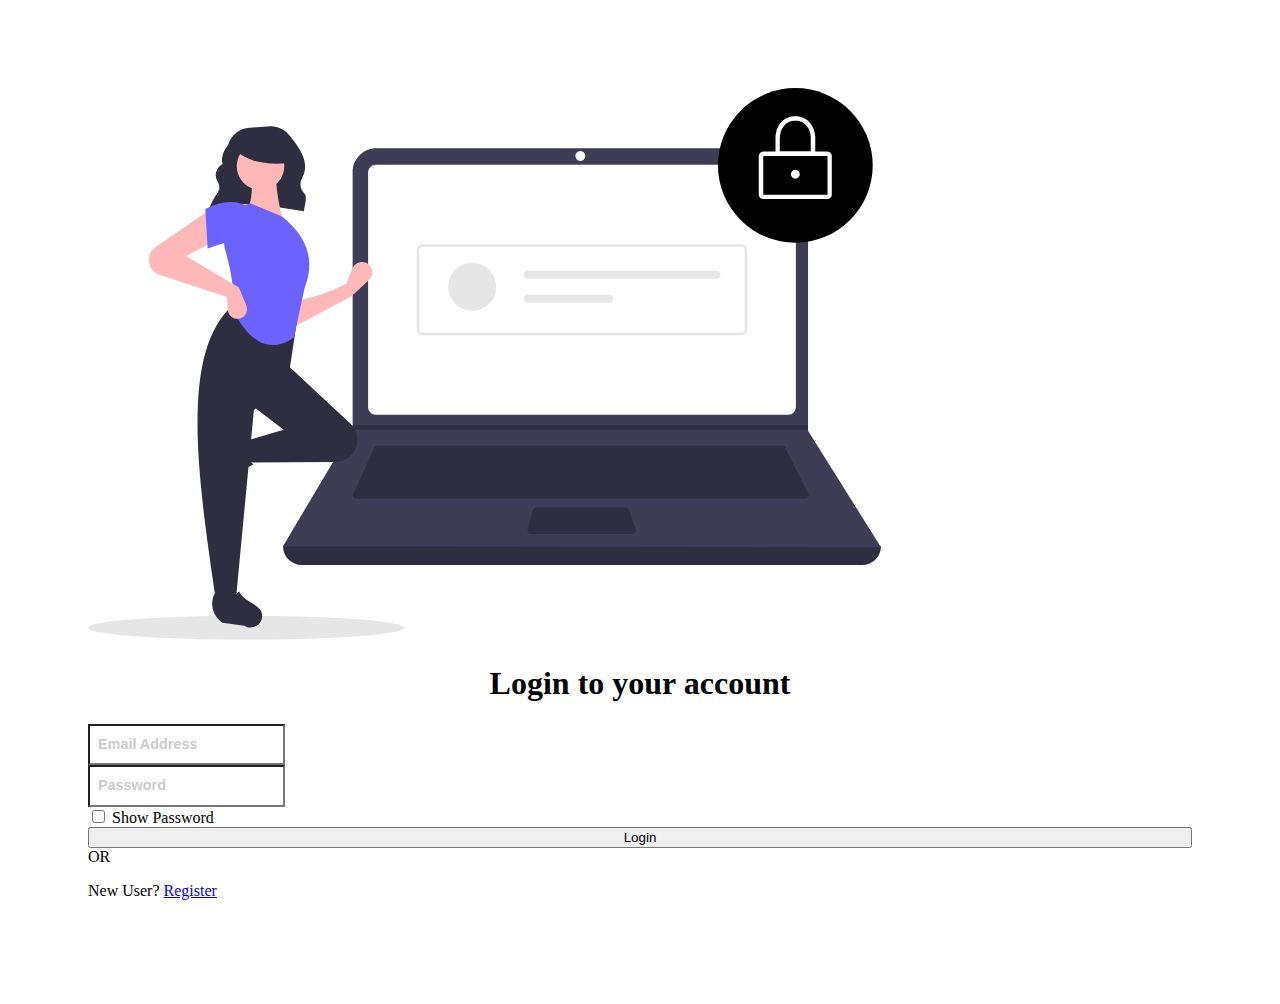
<file: index.html>
<!DOCTYPE html>
<html lang="en">

<head>
    <meta charset="UTF-8">
    <meta http-equiv="X-UA-Compatible" content="IE=edge">
    <meta name="viewport" content="width=device-width, initial-scale=1.0">

    <title>Login</title>

    <!-- Bootsrap CSS And JQuery Libs -->
    <link href="https://cdn.jsdelivr.net/npm/bootstrap@5.0.0-beta2/dist/css/bootstrap.min.css" rel="stylesheet"
        integrity="sha384-BmbxuPwQa2lc/FVzBcNJ7UAyJxM6wuqIj61tLrc4wSX0szH/Ev+nYRRuWlolflfl" crossorigin="anonymous">
    <script src="https://code.jquery.com/jquery-3.5.1.slim.min.js"
        integrity="sha384-DfXdz2htPH0lsSSs5nCTpuj/zy4C+OGpamoFVy38MVBnE+IbbVYUew+OrCXaRkfj"
        crossorigin="anonymous"></script>
    <link href="https://unpkg.com/aos@2.3.1/dist/aos.css" rel="stylesheet">
    <link href="./css/loginStyles.css" rel="stylesheet">

</head>

<body>

    <div class="container">
        <div class="row py-5 mt-7 align-items-center">

            <!-- Side Image And Login To your account Text -->
            <div class="col-md-5 pr-lg-5 mb-5 mb-md-0">
                <img src="./images/login.png" alt="" class="img-fluid mb-3 p-1 d-none d-md-block">
                <h1 style="text-align: center;">Login to your account</h1>
            </div>

            <!-- Login Form Inputs  -->
            <div class="col-md-7 col-lg-6 ml-auto">
                <div class="row">

                    <!-- Email -->
                    <div class="input-group col-lg-6 mb-4">
                        <input id="custEmail" type="email" name="custEmail" placeholder="Email Address"
                            class="form-control bg-white border-left-0 border-md">
                    </div>

                    <!-- Password -->
                    <div class="input-group col-lg-6 mb-4">
                        <input id="custPassword" type="password" name="custPassword" placeholder="Password"
                            class="form-control bg-white border-left-0 border-md">
                    </div>

                    <div class="input-group col-lg-6 mb-4">
                        <div class="form-check">
                            <input class="form-check-input" type="checkbox" onclick="showHidePassword()">
                            <label class="form-check-label">
                                Show Password
                            </label>
                        </div>
                    </div>

                    <!-- Error Msg (Invalid Inputs) -->
                    <div class="ms-1 mb-3" style="font-size: 1.2rem; color: red; display: none;" id="errorMsg">
                        Hello There is
                        an error
                    </div>

                    <!-- Submit Button -->
                    <div class="form-group col-lg-12 mx-auto mb-0">
                        <button class="btn btn-dark btn-block p-2" onclick="loginUser()" id="loginButton">
                            <span class="font-weight-bold">Login </span>
                        </button>
                    </div>

                    <!-- Divider Text -->
                    <div class="form-group col-lg-12 mx-auto d-flex align-items-center my-4">
                        <div class="border-bottom w-100 ml-5"></div>
                        <span class="px-2 small text-muted font-weight-bold text-muted">OR</span>
                        <div class="border-bottom w-100 mr-5"></div>
                    </div>

                    <!-- New User? Register Link -->
                    <div class="text-center w-100">
                        <p class="text-muted font-weight-bold">New User? <a href="register.html"
                                class="text-primary ml-2">Register</a></p>
                    </div>
                </div>
            </div>
        </div>
    </div>

    <!-- Bootsrap And JQuery Libs -->
    <script src="https://cdn.jsdelivr.net/npm/bootstrap@5.0.0-beta2/dist/js/bootstrap.bundle.min.js"
        integrity="sha384-b5kHyXgcpbZJO/tY9Ul7kGkf1S0CWuKcCD38l8YkeH8z8QjE0GmW1gYU5S9FOnJ0"
        crossorigin="anonymous"></script>

    <!-- Custom Scripts -->
    <script>

        // On Focus Of Any Input Element Hide Error Msg...
        // Use : After Error Msg If User Try to Insert Values Hide Error
        document.getElementById("custEmail").onfocus = function () {
            hideErrorMsg();
        };
        document.getElementById("custPassword").onfocus = function () {
            hideErrorMsg();
        };

        // Function To Hide Error Msg (Red Invalid Input Msg)
        function hideErrorMsg() {
            document.getElementById("errorMsg").style.display = "none";
        }

        // Function To Show Error Msg (Red Invalid Input Msg)
        function showErrorMsg(err) {
            document.getElementById("errorMsg").style.display = "block";
            document.getElementById("errorMsg").innerHTML = err;
        }

        // Function To Login User 
        function loginUser() {
            var obj;

            // Inputs Validation
            if (document.getElementById("custEmail").value == "" || document.getElementById("custPassword").value == "") {

                showErrorMsg("Please Provide Inputs!");
            }
            else {

                // Data To Send To Php
                var data = "custEmail=" + document.getElementById("custEmail").value + "&custPassword=" + document.getElementById("custPassword").value;

                var XRH = new XMLHttpRequest();

                XRH.onload = function () {
                    console.log(this.responseText);
                    obj = JSON.parse(this.responseText);

                    if (obj.status) {

                        if (obj.userType == "admin") {

                            // IF Login Success Go To Admin Homepage
                            location.replace("addCategory.php");
                        }
                        else {
                            // IF Login Success Go To Homepage
                            location.replace("test.php");
                        }
                    }
                    else {
                        showErrorMsg(obj.msg)
                    }
                }

                XRH.open('POST', './php/loginUser.php');
                XRH.setRequestHeader("Content-type", "application/x-www-form-urlencoded");
                XRH.send(data);
            }
        }
        function showHidePassword() {
            var x = document.getElementById("custPassword");
            if (x.type === "password") {
                x.type = "text";
            } else {
                x.type = "password";
            }
        }

        // On keyboard enter click
        $("#custPassword").keyup(function (event) {
            if (event.keyCode === 13) {
                $("#loginButton").click();
            }
        });
    </script>
</body>

</html>
</file>
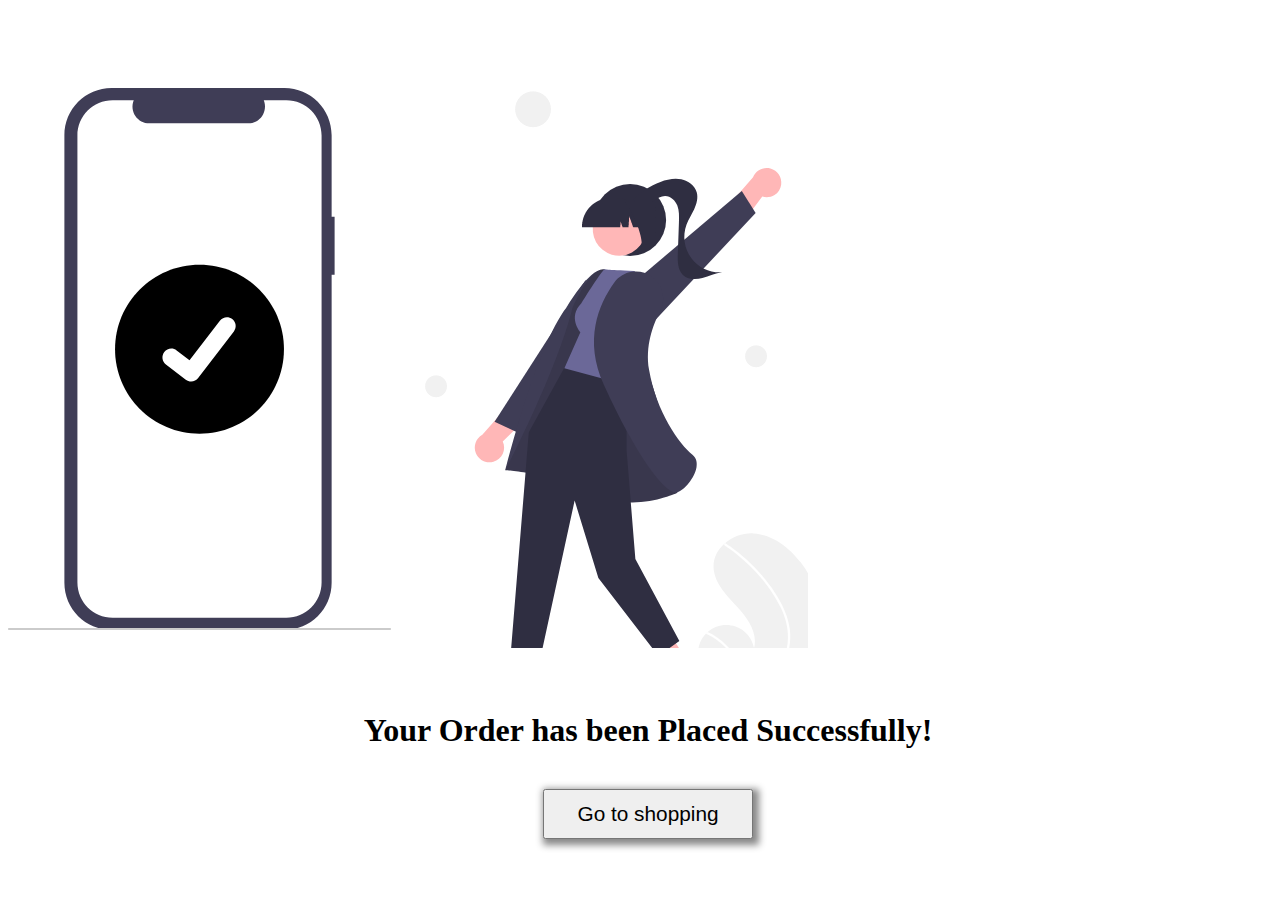
<file: orderPlaced.html>
<!DOCTYPE html>
<html lang="en">

<head>
    <meta charset="UTF-8">
    <meta http-equiv="X-UA-Compatible" content="IE=edge">
    <meta name="viewport" content="width=device-width, initial-scale=1.0">
    <title>Order Placed</title>
    <link href="https://cdn.jsdelivr.net/npm/bootstrap@5.0.0-beta2/dist/css/bootstrap.min.css" rel="stylesheet"
        integrity="sha384-BmbxuPwQa2lc/FVzBcNJ7UAyJxM6wuqIj61tLrc4wSX0szH/Ev+nYRRuWlolflfl" crossorigin="anonymous">
    <link href="https://unpkg.com/aos@2.3.1/dist/aos.css" rel="stylesheet">
    <link rel="stylesheet" href="./css/orderPlacedStyles.css">
</head>

<body>
    <div class="row justify-content-center orderPlacedRow">
        <div class="col-auto">
            <div class="orderPlacedimgae">
            </div>

            <div class="orderplacedBody">
                <h3 class="orderPlacedTitle">Your Order has been Placed Successfully!</h3>
                <button type="button" class="btn btn-dark shopMoreBtn" onclick="goToHomepage()">Go to shopping</button>
            </div>
        </div>
    </div>
    <script>
        function goToHomepage() {
            location.replace("test.php");
        }
    </script>
</body>

</html>
</file>
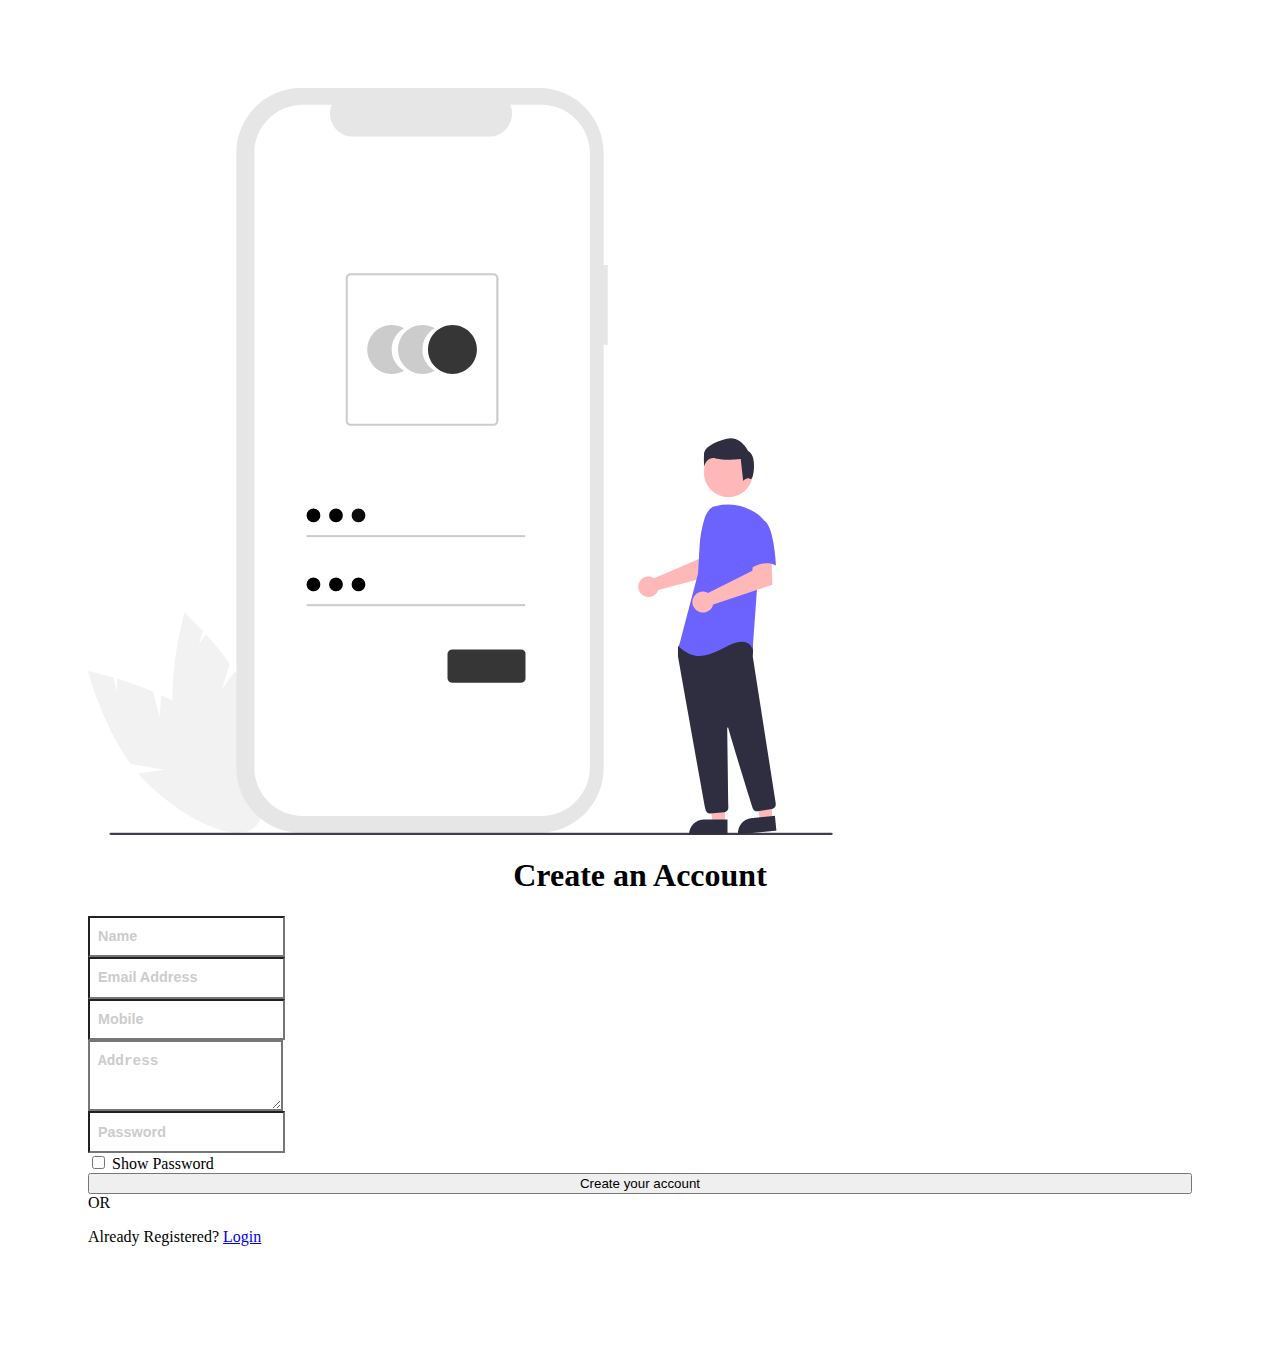
<file: register.html>
<!-- Navbar-->
<html>

<head>
    <link href="https://cdn.jsdelivr.net/npm/bootstrap@5.0.0-beta2/dist/css/bootstrap.min.css" rel="stylesheet"
        integrity="sha384-BmbxuPwQa2lc/FVzBcNJ7UAyJxM6wuqIj61tLrc4wSX0szH/Ev+nYRRuWlolflfl" crossorigin="anonymous">
    <script src="https://code.jquery.com/jquery-3.5.1.slim.min.js"
        integrity="sha384-DfXdz2htPH0lsSSs5nCTpuj/zy4C+OGpamoFVy38MVBnE+IbbVYUew+OrCXaRkfj"
        crossorigin="anonymous"></script>

    <link href="https://unpkg.com/aos@2.3.1/dist/aos.css" rel="stylesheet">
    <link href="./css/loginStyles.css" rel="stylesheet">
</head>

<body>

    <div class="container">
        <div class="row py-5 mt-7 align-items-center">
            <!-- For Demo Purpose -->
            <div class="col-md-5 pr-lg-5 mb-5 mb-md-0">
                <img src="./images/register.png" alt="" class="img-fluid mb-3 p-1 d-none d-md-block">
                <h1 style="text-align: center;">Create an Account</h1>
            </div>

            <!-- Registeration Form -->
            <div class="col-md-7 col-lg-6 ml-auto">
                <div class="row">

                    <!-- First Name -->
                    <div class="input-group col-lg-6 mb-4">
                        <input id="custName" type="text" name="custName" placeholder="Name"
                            class="form-control bg-white border-left-0 border-md">
                    </div>

                    <!-- Email -->
                    <div class="input-group col-lg-6 mb-4">

                        <input id="custEmail" type="email" name="custEmail" placeholder="Email Address"
                            class="form-control bg-white border-left-0 border-md">
                    </div>

                    <!-- Mobile -->
                    <div class="input-group col-lg-6 mb-4">

                        <input id="custPhone" type="tel" name="custPhone" placeholder="Mobile"
                            class="form-control bg-white border-left-0 border-md">
                    </div>

                    <!-- Email -->
                    <div class="input-group col-lg-6 mb-4">

                        <textarea id="custAddress" rows="3" cols="20" name="custAddress" placeholder="Address"
                            class="form-control bg-white border-left-0 border-md"></textarea>
                    </div>

                    <!-- Password -->
                    <div class="input-group col-lg-6 mb-4">

                        <input id="custPassword" type="password" name="custPassword" placeholder="Password"
                            class="form-control bg-white border-left-0 border-md">
                    </div>
                    <div class="input-group col-lg-6 mb-4">
                        <div class="form-check">
                            <input class="form-check-input" type="checkbox" onclick="showHidePassword()">
                            <label class="form-check-label">
                                Show Password
                            </label>
                        </div>
                    </div>

                    <div class="ms-1 mb-3" style="font-size: 1.2rem; color: red; display: none;" id="errorMsg">
                        Hello There is
                        an error
                    </div>


                    <!-- Submit Button -->
                    <div class="form-group col-lg-12 mx-auto mb-0">
                        <button class="btn btn-dark btn-block p-2" onclick="registerUser()">
                            <span class="font-weight-bold">Create your account</span>
                        </button>
                    </div>

                    <!-- Divider Text -->
                    <div class="form-group col-lg-12 mx-auto d-flex align-items-center my-4">
                        <div class="border-bottom w-100 ml-5"></div>
                        <span class="px-2 small text-muted font-weight-bold text-muted">OR</span>
                        <div class="border-bottom w-100 mr-5"></div>
                    </div>

                    <!-- Already Registered -->
                    <div class="text-center w-100">
                        <p class="text-muted font-weight-bold">Already Registered? <a href="index.html"
                                class="text-primary ml-2">Login</a></p>
                    </div>

                </div>
            </div>
        </div>
    </div>
    <script src="https://code.jquery.com/jquery-3.5.1.slim.min.js"
        integrity="sha384-DfXdz2htPH0lsSSs5nCTpuj/zy4C+OGpamoFVy38MVBnE+IbbVYUew+OrCXaRkfj" crossorigin="anonymous">
        </script>
    <script src="https://cdn.jsdelivr.net/npm/bootstrap@5.0.0-beta2/dist/js/bootstrap.bundle.min.js"
        integrity="sha384-b5kHyXgcpbZJO/tY9Ul7kGkf1S0CWuKcCD38l8YkeH8z8QjE0GmW1gYU5S9FOnJ0"
        crossorigin="anonymous"></script>

    <script>

        var num = "/^[0-9]{10}$/";
        var eml = "/^[a-zA-Z0-9._-]+@[a-zA-Z0-9.-]+\.[a-zA-Z]{2,4}$/";
        var psw = "/^(?=.*\d)(?=.*[a-z])(?=.*[A-Z])\w{6,}$/";

        document.getElementById("custName").onfocus = function () {
            hideErrorMsg();
        };
        document.getElementById("custEmail").onfocus = function () {
            hideErrorMsg();
        };
        document.getElementById("custPhone").onfocus = function () {
            hideErrorMsg();
        };
        document.getElementById("custAddress").onfocus = function () {
            hideErrorMsg();
        };
        document.getElementById("custPassword").onfocus = function () {
            hideErrorMsg();

        };

        function hideErrorMsg() {
            document.getElementById("errorMsg").style.display = "none";
        }

        function showErrorMsg(err) {
            document.getElementById("errorMsg").style.display = "block";
            document.getElementById("errorMsg").innerHTML = err;
        }

        function registerUser() {

            var obj;
            if (document.getElementById("custName").value == "" || document.getElementById("custEmail").value == ""
                || document.getElementById("custPassword").value == "" || document.getElementById("custAddress").value == ""
                || document.getElementById("custPhone").value == "") {

                showErrorMsg("Please Provide Inputs!");
            }
            else {
                var data = "custName=" + document.getElementById("custName").value + "&custEmail=" + document.getElementById("custEmail").value
                    + "&custPassword=" + document.getElementById("custPassword").value + "&custAddress=" + document.getElementById("custAddress").value
                    + "&custPhone=" + document.getElementById("custPhone").value;

                console.log(data);
                var XRH = new XMLHttpRequest();

                XRH.onload = function () {
                    console.log(this.responseText);
                    obj = JSON.parse(this.responseText);

                    if (obj.status) {
                        location.replace("test.php");
                    }
                    else {
                        showErrorMsg(obj.msg)
                    }
                }

                XRH.open('POST', './php/registerUser.php');
                XRH.setRequestHeader("Content-type", "application/x-www-form-urlencoded");
                XRH.send(data);
            }
        }
        function showHidePassword() {
            var x = document.getElementById("custPassword");
            if (x.type === "password") {
                x.type = "text";
            } else {
                x.type = "password";
            }
        }
    </script>
</body>

</html>
</file>
<file: css/loginStyles.css>
.container {
  padding: 5rem;
}

.border-md {
  border-width: 2px;
}

body {
  min-height: 100vh;
}

.form-control:not(select) {
  padding: 0.7rem 0.5rem;
}

select.form-control {
  height: 52px;
  padding-left: 0.5rem;
}

.form-control::placeholder {
  color: #ccc;
  font-weight: bold;
  font-size: 0.9rem;
}

.form-control:focus {
  box-shadow: none;
  border-color: black;
}

button {
  width: 100%;
}

button:hover {
  box-shadow: 7px 7px 7px 7px #cacaca;
}
</file>
<file: css/orderPlacedStyles.css>
body {
  width: 100%;
  height: 100%;
}
.orderPlacedRow {
  padding-top: 5rem;
  width: 100%;
  height: auto;
}
.orderPlacedimgae {
  height: 35rem;
  width: 50rem;
  background-image: url("../images/orderPlaced.png");
  background-repeat: no-repeat;
}
.orderplacedBody {
  text-align: center;
  padding: 2rem;
}
.orderPlacedTitle {
  font-size: 2rem;
}
.shopMoreBtn {
  margin: 0.5rem;
  padding-left: 2rem;
  padding-top: 0.7rem;
  padding-right: 2rem;
  padding-bottom: 0.7rem;
  font-size: 1.3rem;
  box-shadow: 3px 3px 7px 3px #888888;
}
.shopMoreBtn:hover {
  box-shadow: 7px 7px 7px 7px #888888;
}
</file>
